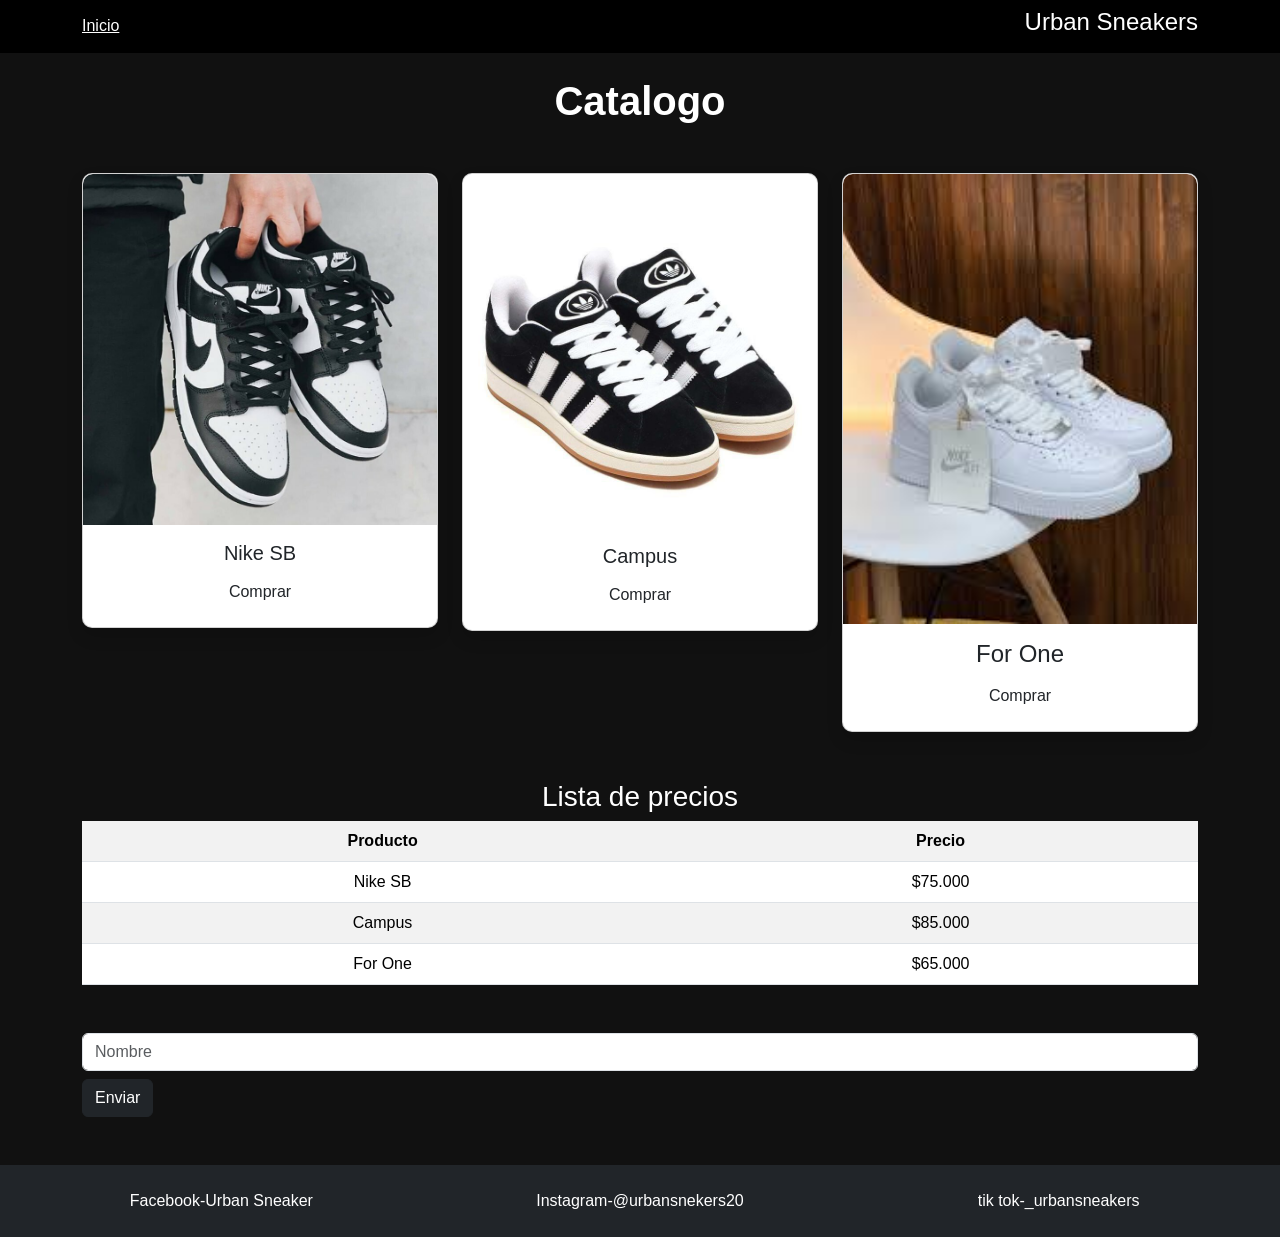
<file: pagina.html>
<!DOCTYPE html>
<html lang="es">
<head>
    <meta charset="UTF-8">
    <title>Catálogo</title>

    <link href="https://cdn.jsdelivr.net/npm/bootstrap@5.3.0/dist/css/bootstrap.min.css" rel="stylesheet">
    <link rel="stylesheet" href="css/paginastyle.css">
</head>

<body>

    <!--NAVBAR-->
    <nav class="navbar navbar-dark bg-dark">
            <div class="container">
                <a href="index.html" class="text-white">Inicio</a>
                <H4 clas="text-white"> Urban Sneakers</h4>
            </div>
    </nav>

    <!--TITULO-->
    <div class="container text-center mt-4">
        <h1>Catalogo</h1>
    </div>

    <!--PRODUCTOS-->
    <div class="container mt-5">
        <div class="row g-4">

            <div class="col-md-4">
                <div class="card shadow">
            <img src="imagenes/teni1.jpg" class="card-img-top">
            <div class="card-body text-center">
                <h5>Nike SB</h5>
                <button class="btn">Comprar</button>
            </div>
    </div>
</div>

            <div class="col-md-4">   
                <div class="card shadow">  
                <img src="imagenes/teni2.jpg" class="card-img-top">
                <div class="card-body text-center">
                <h5>Campus</h5>
                <button class="btn">Comprar</button>
            </div>
        </div>
    </div>
            
            <div class="col-md-4">
                <div class="card shadow">
                <img src="imagenes/teni3.jpg" class="img-fluid">
                <div class="card-body text-center">
                <h4>For One</h4>
                <button class="btn">Comprar</button>
            </div>
        </div>
    </div>

</div>
</div>

    <!--TABLA-->
    <div class="container mt-5">
        <h3 class="text-center">Lista de precios</h3>
        <table class="table table-striped text-center">
            <tr>
                <th>Producto</td>
                <th>Precio</td>
                </tr>
                <tr>
                    <td>Nike SB</td>
                    <td>$75.000</td>
                </tr>
                <tr>
                    <td>Campus</td>
                    <td>$85.000</td>
                    </tr>
                    <tr>
                        <td>For One</td>
                        <td>$65.000</td>
                    </tr>
                </table>
            </div>

    <!--FORMULARIO-->
    <div class="container mt-5">
            <input class="form-control mb-2" placeholder="Nombre">
            <button class="btn
            btn-dark">Enviar</button>
            </form>
    </div>

    <!--FOOTER-->
    <footer class="bg-dark text-white text-center p-4 mt-5">
        <div class="row">
            <div class="col-md-4">Facebook-Urban Sneaker</div>
            <div class="col-md-4">Instagram-@urbansnekers20</div>
            <div class="col-md-4">tik tok-_urbansneakers</div>
        </div>
    </footer>

</body>
</html>
</file>
<file: css/paginastyle.css>
body {
    background-color: #111;
    color: white;
    font-family: Arial, sans-serif;
}

h1 {
    text-align: center;
    font-weight: bold;
}

/* NAVBAR*/
.navbar{
    background-color: black !important;
}

/* TARJETAS */
.card {
    border-radius: 10px;
    overflow: hidden;
    transition: 0.3s;
}

.card:hover {
    transform: scale(1.05);
}

.card img {
    border-radius: 10px 10px 0 0;
}

/* TABLA*/
table {
    background-color: white;
    color: black;
}

/*FOOTER */
footer {
    background-color: black;
    color: white;
    text-align: center;
    padding: 20px;
}
</file>
